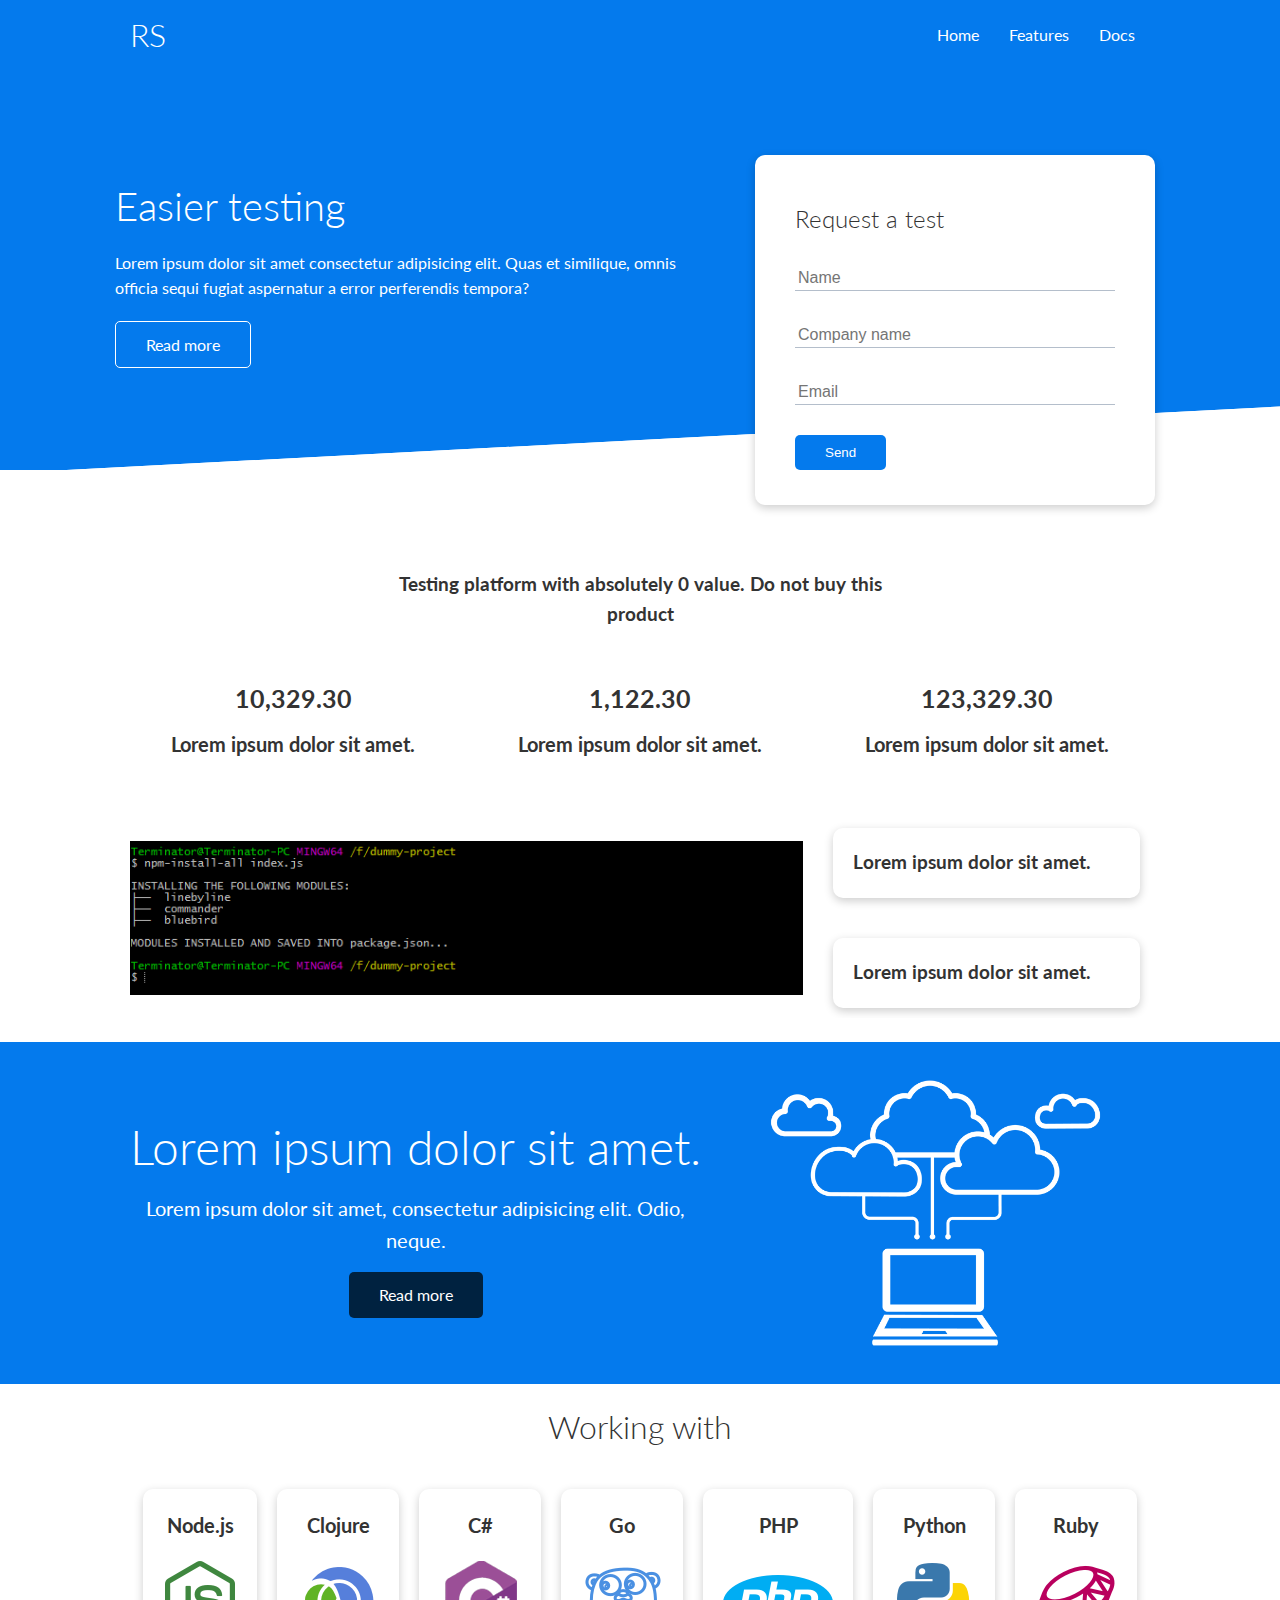
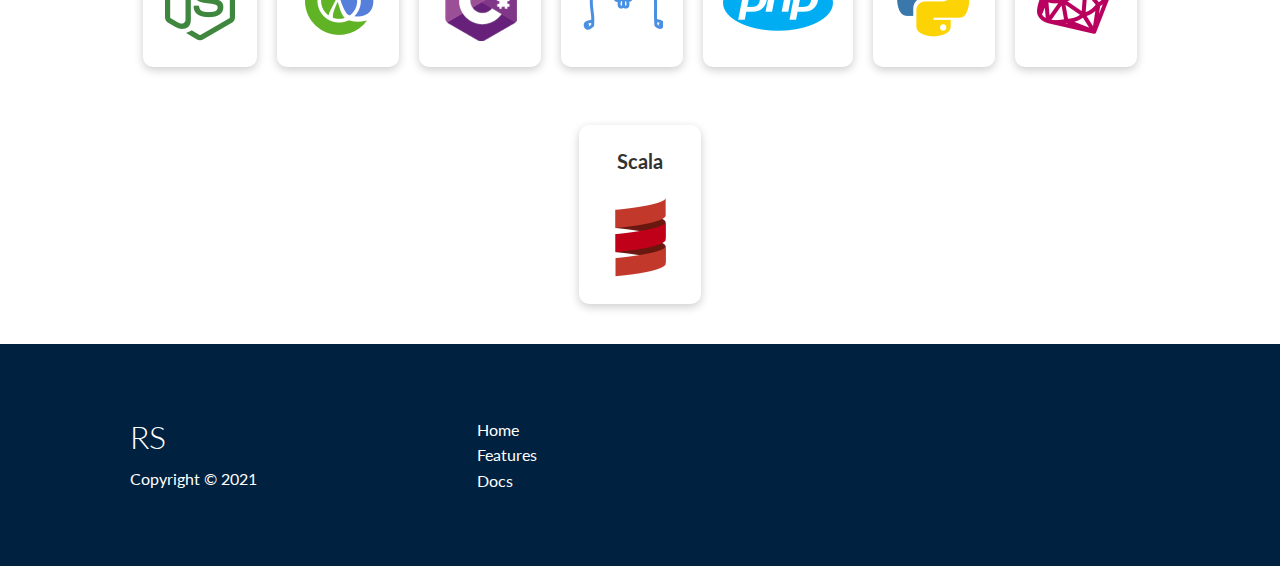
<file: index.html>
<!DOCTYPE html>
<html lang="en">
<head>
    <meta charset="UTF-8">
    <meta name="viewport" content="width=device-width, initial-scale=1.0">
    <link rel="stylesheet" href="./css/utils.css">
    <link rel="stylesheet" href="./css/main.css">
    <link rel="stylesheet" href="https://cdnjs.cloudflare.com/ajax/libs/font-awesome/5.15.2/css/all.min.css" integrity="sha512-HK5fgLBL+xu6dm/Ii3z4xhlSUyZgTT9tuc/hSrtw6uzJOvgRr2a9jyxxT1ely+B+xFAmJKVSTbpM/CuL7qxO8w==" crossorigin="anonymous" />
    <title>Responsive | Site</title>
</head>
<body>
    <!-- Navbar -->
    <div class="navbar">
        <div class="container flex">
            <h1 class="logo">
                RS
            </h1>
            <nav>
                <ul>
                    <li>
                        <a href="index.html">
                            Home
                        </a>
                    </li>
                    <li>
                        <a href="./resources/views/features.html">
                            Features
                         </a>
                    </li>
                    <li>
                        <a href="./resources/views/features.html">
                            Docs
                        </a>
                    </li>
                </ul>
            </nav>
        </div>
    </div>
    <!-- Showcase -->
    <section class="showcase">
        <div class="container grid">
            <div class="showcase-text">
                <h1>
                    Easier testing
                </h1>
                <p>
                    Lorem ipsum dolor sit amet consectetur adipisicing elit. Quas et similique, omnis officia sequi fugiat aspernatur a error perferendis tempora?
                </p>
                <a href="features.html" class="btn btn-outline">
                    Read more
                </a>
            </div>
            <div class="showcase-form card">
                <h2>
                    Request a test
                </h2>
                <form>
                    <div class="form-control">
                        <input required type="text" name="name" placeholder="Name">
                    </div>
                    <div class="form-control">
                        <input required type="text" name="company" placeholder="Company name">
                    </div>
                    <div class="form-control">
                        <input required type="email" name="email" placeholder="Email">
                    </div>
                    <input type="submit" value="Send" class="btn btn-primary">
                </form>
            </div>
        </div>
    </section>
    <!-- Stats -->
    <section class="stats">
        <div class="container">
            <h3 class="stats-heading text-center my-1">
                Testing platform with absolutely 0 value. Do not buy this product
            </h3>
            <div class="grid grid-3 text-center my-4">
                <div>
                    <i class="fas fa-server fa-3x"></i>
                    <h3>
                        10,329.30
                    </h3>
                    <p class="text-secondary">
                        Lorem ipsum dolor sit amet.
                    </p>
                </div>
                <div>
                    <i class="fas fa-upload fa-3x"></i>
                    <h3>
                        1,122.30
                    </h3>
                    <p class="text-secondary">
                        Lorem ipsum dolor sit amet.
                    </p>
                </div>
                <div>
                    <i class="fas fa-project-diagram fa-3x"></i>
                    <h3>
                        123,329.30
                    </h3>
                    <p class="text-secondary">
                        Lorem ipsum dolor sit amet.
                    </p>
                </div>
            </div>
        </div>
    </section>
    <!-- Cli test section -->
    <section class="cli">
        <div class="container grid">
            <img src="./images/cli.png" alt="">
            <div class="card">
                <h3>
                    Lorem ipsum dolor sit amet.
                </h3>
            </div>
            <div class="card">
                <h3>
                    Lorem ipsum dolor sit amet.
                </h3>
            </div>
        </div>
    </section>
    <!-- Cloud -->
    <section class="cloud bg-primary my-2 py-2">
        <div class="container grid">
            <div class="text-center">
                <h2 class="lg">
                    Lorem ipsum dolor sit amet.
                </h2>
                <p class="lead my-1">
                    Lorem ipsum dolor sit amet, consectetur adipisicing elit. Odio, neque.
                </p>
                <a href="features.html" class="btn btn-dark">
                    Read more
                </a>
            </div>
            <img src="./images/cloud.png" alt="">
        </div>
    </section>
    <!-- Languages -->
    <section class="languages">
        <h2 class="md text-center my-2">
            Working with
        </h2>
        <div class="container flex">
            <div class="card">
                <h5>
                    Node.js
                </h5>
                <img src="./images/logos/node.png" alt="">
            </div>
            <div class="card">
                <h5>
                    Clojure
                </h5>
                <img src="./images/logos/clojure.png" alt="">
            </div>
            <div class="card">
                <h5>
                    C#
                </h5>
                <img src="./images/logos/csharp.png" alt="">
            </div>
            <div class="card">
                <h5>
                    Go
                </h5>
                <img src="./images/logos/go.png" alt="">
            </div>
            <div class="card">
                <h5>
                    PHP
                </h5>
                <img src="./images/logos/php.png" alt="">
            </div>
            <div class="card">
                <h5>
                    Python
                </h5>
                <img src="./images/logos/python.png" alt="">
            </div>
            <div class="card">
                <h5>
                    Ruby
                </h5>
                <img src="./images/logos/ruby.png" alt="">
            </div>
            <div class="card">
                <h5>
                    Scala
                </h5>
                <img src="./images/logos/scala.png" alt="">
            </div>
        </div>
    </section>
    <!-- Footer -->
    <footer class="footer bg-dark py-5">
        <div class="container grid grid-3">
            <div>
                <h1>
                    RS
                </h1>
                <p>
                    Copyright &copy; 2021
                </p>
            </div>
            <nav>
                <ul>
                    <li>
                        <a href="index.html">
                            Home
                        </a>
                    </li>
                    <li>
                        <a href="./resources/views/features.html">
                            Features
                        </a>
                    </li>
                    <li>
                        <a href="./resources/views/docs.html">
                            Docs
                        </a>
                    </li>
                </ul>
            </nav>
            <div class="social">
                <a href="#">
                    <i class="fab fa-twitter fa-2x"></i>
                </a>
                <a href="#">
                    <i class="fab fa-github fa-2x"></i>
                </a>
            </div>
        </div>
    </footer>
</body>
</html>
</file>
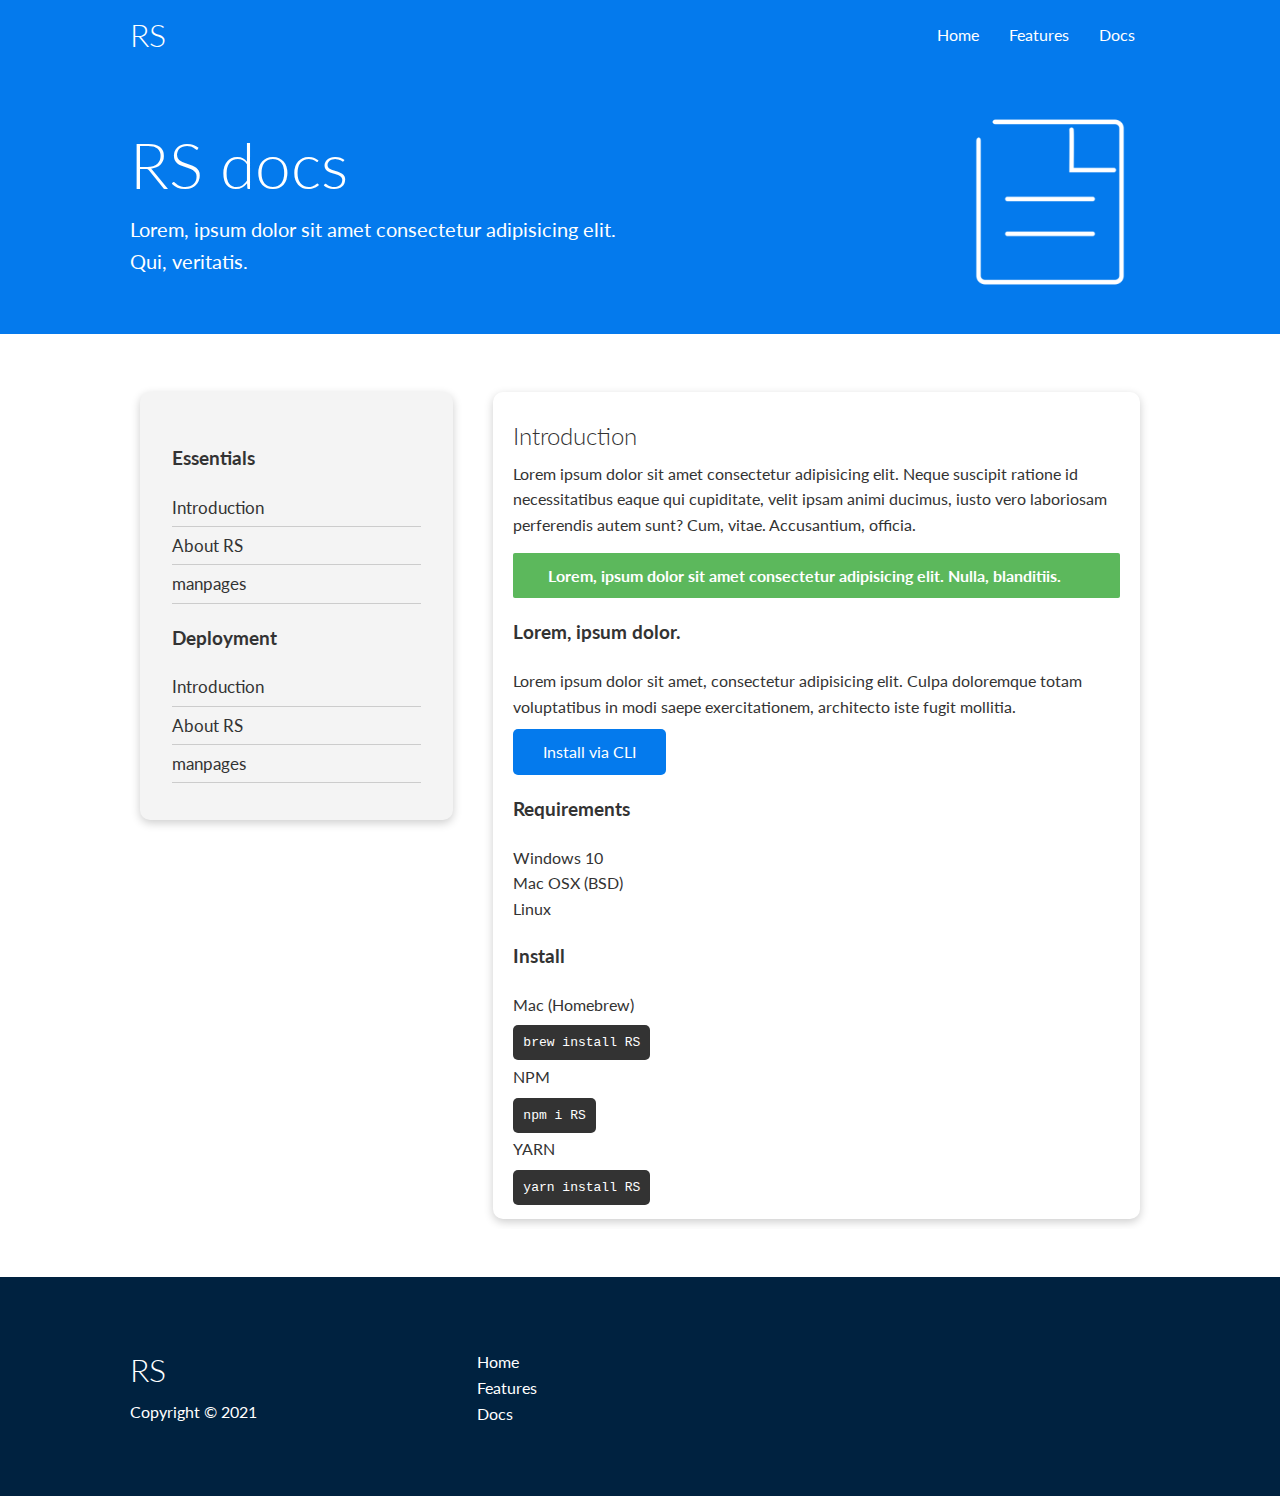
<file: resources/views/docs.html>
<!DOCTYPE html>
<html lang="en">
<head>
    <meta charset="UTF-8">
    <meta name="viewport" content="width=device-width, initial-scale=1.0">
    <link rel="stylesheet" href="../../css/utils.css">
    <link rel="stylesheet" href="../../css/main.css">
    <link rel="stylesheet" href="https://cdnjs.cloudflare.com/ajax/libs/font-awesome/5.15.2/css/all.min.css" integrity="sha512-HK5fgLBL+xu6dm/Ii3z4xhlSUyZgTT9tuc/hSrtw6uzJOvgRr2a9jyxxT1ely+B+xFAmJKVSTbpM/CuL7qxO8w==" crossorigin="anonymous" />
    <title>Responsive | Site</title>
</head>
<body>
    <!-- Navbar -->
    <div class="navbar">
        <div class="container flex">
            <h1 class="logo">
                RS
            </h1>
            <nav>
                <ul>
                    <li>
                        <a href="/index.html">
                            Home
                        </a>
                    </li>
                    <li>
                        <a href="/resources/views/features.html">
                            Features
                         </a>
                    </li>
                    <li>
                        <a href="/resources/views/docs.html">
                            Docs
                        </a>
                    </li>
                </ul>
            </nav>
        </div>
    </div>
    <!-- Docs Head -->
    <section class="docs-head bg-primary py-3">
        <div class="container grid">
            <div>
                <h1 class="xl">
                    RS docs
                </h1>
                <p class="lead">
                    Lorem, ipsum dolor sit amet consectetur adipisicing elit. Qui, veritatis.
                </p>
            </div>
            <img src="../../images/docs.png" alt="">
        </div>
    </section>
    <!-- Docs main -->
    <section class="docs-main my-4">
        <div class="container grid">
            <div class="card bg-light p-3">
                <h3 class="my-2">
                    Essentials
                </h3>
                <nav>
                    <ul>
                        <li>
                            <a href="#">
                                Introduction
                            </a>
                        </li>
                        <li>
                            <a href="#">
                                About RS
                            </a>
                        </li>
                        <li>
                            <a href="#">
                                manpages
                            </a>
                        </li>
                    </ul>
                </nav>
                <h3 class="my-2">
                    Deployment
                </h3>
                <nav>
                    <ul>
                        <li>
                            <a href="#">
                                Introduction
                            </a>
                        </li>
                        <li>
                            <a href="#">
                                About RS
                            </a>
                        </li>
                        <li>
                            <a href="#">
                                manpages
                            </a>
                        </li>
                    </ul>
                </nav>
            </div>
            <div class="card">
                <h2>
                    Introduction
                </h2>
                <p>
                    Lorem ipsum dolor sit amet consectetur adipisicing elit. Neque suscipit ratione id necessitatibus eaque qui cupiditate, velit ipsam animi ducimus, iusto vero laboriosam perferendis autem sunt? Cum, vitae. Accusantium, officia.
                </p>
                <div class="alert alert-success">
                    <i class="fas fa-info"></i>
                    Lorem, ipsum dolor sit amet consectetur adipisicing elit. Nulla, blanditiis.
                </div>
                <h3>
                    Lorem, ipsum dolor.
                </h3>
                <p>
                    Lorem ipsum dolor sit amet, consectetur adipisicing elit. Culpa doloremque totam voluptatibus in modi saepe exercitationem, architecto iste fugit mollitia.
                </p>
                <a href="#" class="btn btn-primary">
                    Install via CLI
                </a>
                <h3>
                    Requirements
                </h3>
                <ul>
                    <li>
                        Windows 10
                    </li>
                    <li>
                        Mac OSX (BSD)
                    </li>
                    <li>
                        Linux
                    </li>
                </ul>
                <h3>
                    Install
                </h3>
                <p>
                    Mac (Homebrew)
                </p>
                <code>
                    brew install RS
                </code>
                <p>
                    NPM
                </p>
                <code>
                    npm i RS
                </code>
                <p>
                    YARN
                </p>
                <code>
                    yarn install RS
                </code>
            </div>
        </div>
    </section>
    <!-- Footer -->
    <footer class="footer bg-dark py-5">
        <div class="container grid grid-3">
            <div>
                <h1>
                    RS
                </h1>
                <p>
                    Copyright &copy; 2021
                </p>
            </div>
            <nav>
                <ul>
                    <li>
                        <a href="index.html">
                            Home
                        </a>
                    </li>
                    <li>
                        <a href="./resources/views/features.html">
                            Features
                        </a>
                    </li>
                    <li>
                        <a href="./resources/views/docs.html">
                            Docs
                        </a>
                    </li>
                </ul>
            </nav>
            <div class="social">
                <a href="#">
                    <i class="fab fa-twitter fa-2x"></i>
                </a>
                <a href="#">
                    <i class="fab fa-github fa-2x"></i>
                </a>
            </div>
        </div>
    </footer>
</body>
</html>
</file>
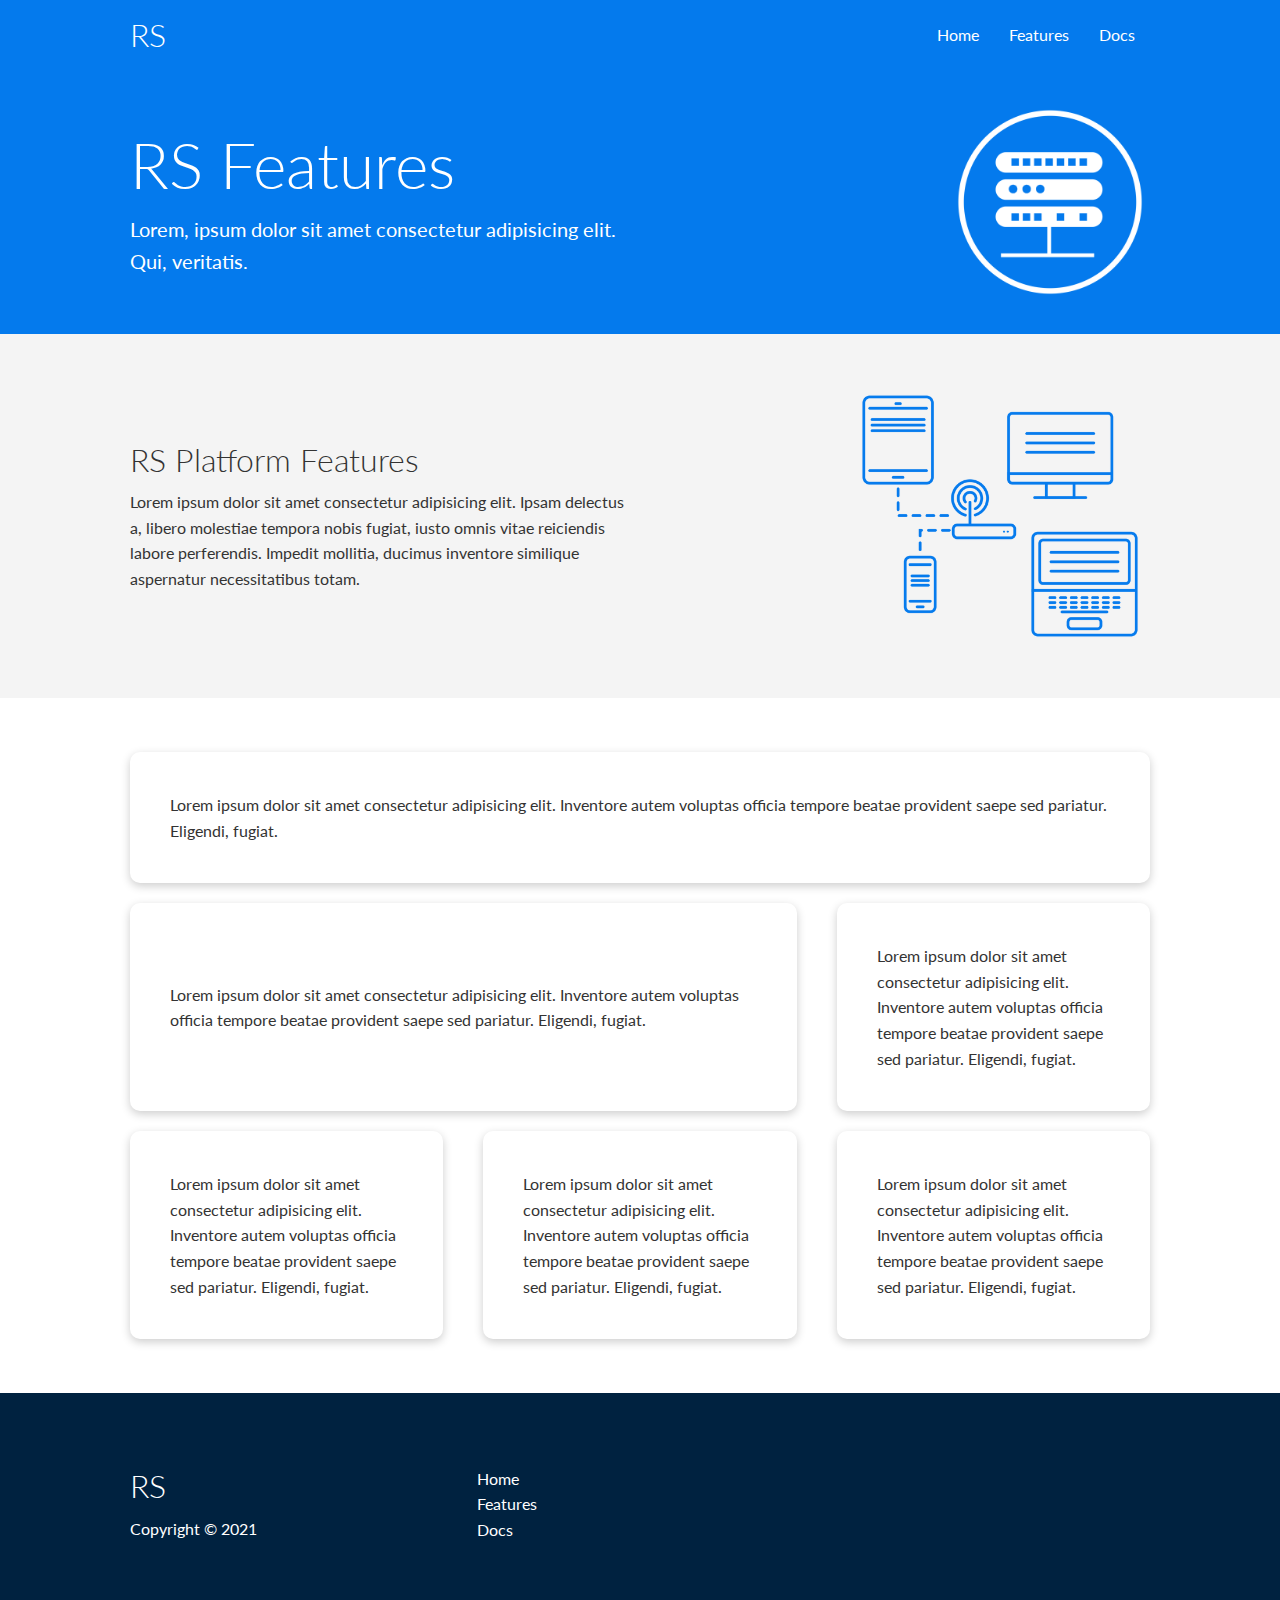
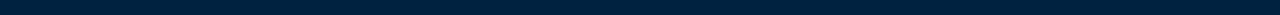
<file: resources/views/features.html>
<!DOCTYPE html>
<html lang="en">
<head>
    <meta charset="UTF-8">
    <meta name="viewport" content="width=device-width, initial-scale=1.0">
    <link rel="stylesheet" href="../../css/utils.css">
    <link rel="stylesheet" href="../../css/main.css">
    <link rel="stylesheet" href="https://cdnjs.cloudflare.com/ajax/libs/font-awesome/5.15.2/css/all.min.css" integrity="sha512-HK5fgLBL+xu6dm/Ii3z4xhlSUyZgTT9tuc/hSrtw6uzJOvgRr2a9jyxxT1ely+B+xFAmJKVSTbpM/CuL7qxO8w==" crossorigin="anonymous" />
    <title>Responsive | Site</title>
</head>
<body>
    <!-- Navbar -->
    <div class="navbar">
        <div class="container flex">
            <h1 class="logo">
                RS
            </h1>
            <nav>
                <ul>
                    <li>
                        <a href="/index.html">
                            Home
                        </a>
                    </li>
                    <li>
                        <a href="/resources/views/features.html">
                            Features
                         </a>
                    </li>
                    <li>
                        <a href="/resources/views/docs.html">
                            Docs
                        </a>
                    </li>
                </ul>
            </nav>
        </div>
    </div>
    <!-- Head -->
    <section class="features-head bg-primary py-3">
        <div class="container grid">
            <div>
                <h1 class="xl">
                    RS Features
                </h1>
                <p class="lead">
                    Lorem, ipsum dolor sit amet consectetur adipisicing elit. Qui, veritatis.
                </p>
            </div>
            <img src="../../images/server.png" alt="">
        </div>
    </section>
    <!-- Subhead -->
    <section class="features-sub-head bg-light py-3">
        <div class="container grid">
            <div>
                <h1 class="md">
                    RS Platform Features
                </h1>
                <p>
                    Lorem ipsum dolor sit amet consectetur adipisicing elit. Ipsam delectus a, libero molestiae tempora nobis fugiat, iusto omnis vitae reiciendis labore perferendis. Impedit mollitia, ducimus inventore similique aspernatur necessitatibus totam.
                </p>
            </div>
            <img src="../../images/server2.png" alt="">
        </div>
    </section>
    <!-- List of features -->
    <section class="features-main my-2">
        <div class="container grid grid-3">
            <div class="card flex">
                <i class="fas fa-server fa-3x"></i>
                <p>Lorem ipsum dolor sit amet consectetur adipisicing elit. Inventore autem voluptas officia tempore beatae provident saepe sed pariatur. Eligendi, fugiat.</p>
            </div>
            <div class="card flex">
                <i class="fas fa-server fa-3x"></i>
                <p>Lorem ipsum dolor sit amet consectetur adipisicing elit. Inventore autem voluptas officia tempore beatae provident saepe sed pariatur. Eligendi, fugiat.</p>
            </div>
            <div class="card flex">
                <i class="fas fa-server fa-3x"></i>
                <p>Lorem ipsum dolor sit amet consectetur adipisicing elit. Inventore autem voluptas officia tempore beatae provident saepe sed pariatur. Eligendi, fugiat.</p>
            </div>
            <div class="card flex">
                <i class="fas fa-server fa-3x"></i>
                <p>Lorem ipsum dolor sit amet consectetur adipisicing elit. Inventore autem voluptas officia tempore beatae provident saepe sed pariatur. Eligendi, fugiat.</p>
            </div>
            <div class="card flex">
                <i class="fas fa-server fa-3x"></i>
                <p>Lorem ipsum dolor sit amet consectetur adipisicing elit. Inventore autem voluptas officia tempore beatae provident saepe sed pariatur. Eligendi, fugiat.</p>
            </div>
            <div class="card flex">
                <i class="fas fa-server fa-3x"></i>
                <p>Lorem ipsum dolor sit amet consectetur adipisicing elit. Inventore autem voluptas officia tempore beatae provident saepe sed pariatur. Eligendi, fugiat.</p>
            </div>
        </div>
    </section>
    <!-- Footer -->
    <footer class="footer bg-dark py-5">
        <div class="container grid grid-3">
            <div>
                <h1>
                    RS
                </h1>
                <p>
                    Copyright &copy; 2021
                </p>
            </div>
            <nav>
                <ul>
                    <li>
                        <a href="/index.html">
                            Home
                        </a>
                    </li>
                    <li>
                        <a href="/resources/views/features.html">
                            Features
                        </a>
                    </li>
                    <li>
                        <a href="/docs.html">
                            Docs
                        </a>
                    </li>
                </ul>
            </nav>
            <div class="social">
                <a href="#">
                    <i class="fab fa-twitter fa-2x"></i>
                </a>
                <a href="#">
                    <i class="fab fa-github fa-2x"></i>
                </a>
            </div>
        </div>
    </footer>
</body>
</html>
</file>
<file: css/utils.css>
/*********** UTILITY CLASSES ****************/

.container {
  max-width: 1100px;
  margin: 0 auto;
  overflow: auto;
  padding: 0 40px;
}

.flex {
  display: flex;
  justify-content: center;
  align-items: center;
  height: 100%;
}

.grid {
  display: grid;
  grid-template-columns: repeat(2, 1fr);
  gap: 20px;
  justify-content: center;
  align-items: center;
  height: 100%;
}

.grid-3 {
  grid-template-columns: repeat(3, 1fr);
}

.card {
  background-color: #fff;
  color: #333;
  border-radius: 10px;
  box-shadow: 0 3px 10px rgba(0, 0, 0, 0.2);
  padding: 20px;
  margin: 10px;
}

.btn {
  display: inline-block;
  padding: 10px 30px;
  cursor: pointer;
  background: var(--primary-color);
  color: #fff;
  border: none;
  border-radius: 5px;
}

.btn-outline {
  background-color: transparent;
  border: 1px solid #fff;
}

.btn:hover {
  transform: scale(0.98);
}

.text-center {
  text-align: center;
}

/*********** ALERTS ****************/

.alert {
  background-color: var(--light-color);
  padding: 10px 20px;
  font-weight: bold;
  margin: 15px 0;
}

.alert i {
  margin-right: 15px;
}

.alert-success {
  background-color: var(--success-color);
  color: #fff;
  border-radius: 2px;
}

.alert-error {
  background-color: var(--error-color);
}

/*********** BACKGROUND AND BUTTONS ****************/

.bg-primary,
.btn-primary {
  background-color: var(--primary-color);
  color: #fff;
}

.bg-secondary,
.btn-secondary {
  background-color: var(--secondary-color);
  color: #fff;
}

.bg-dark,
.btn-dark {
  background-color: var(--dark-color);
  color: #fff;
}

.bg-primary a,
.btn-primary a,
.bg-secondary a,
.btn-secondary a,
.bg-dark a,
.btn-dark a {
 color: #fff;
}

.bg-light,
.btn-light {
  background-color: var(--light-color);
  color: #333;
}

/*********** TEXT SIZES ****************/

.lead {
  font-size: 20px;
}

.sm {
  font-size: 1rem;
}

.md {
  font-size: 2rem;
}

.lg {
  font-size: 3rem;
}

.xl {
  font-size: 4rem;
}

/*********** MARGIN ****************/

.my-1 {
  margin: 1rem 0;
}

.my-2 {
  margin: 1.5rem 0;
}

.my-3 {
  margin: 2rem 0;
}

.my-4 {
  margin: 3rem 0;
}

.my-5 {
  margin: 4rem 0;
}

.mx-1 {
  margin: 1rem 0;
}

.mx-2 {
  margin: 1.5rem 0;
}

.mx-3 {
  margin: 2rem 0;
}

.mx-4 {
  margin: 3rem 0;
}

.mx-5 {
  margin: 4rem 0;
}

.m-1 {
  margin: 1rem;
}

.m-2 {
  margin: 1.5rem;
}

.m-3 {
  margin: 2rem;
}

.m-4 {
  margin: 3rem;
}

.m-5 {
  margin: 4rem;
}

/*********** PADDING ****************/

.py-1 {
  padding: 1rem 0;
}

.py-2 {
  padding: 1.5rem 0;
}

.py-3 {
  padding: 2rem 0;
}

.py-4 {
  padding: 3rem 0;
}

.py-5 {
  padding: 4rem 0;
}

.px-1 {
  padding: 1rem 0;
}

.px-2 {
  padding: 1.5rem 0;
}

.px-3 {
  padding: 2rem 0;
}

.px-4 {
  padding: 3rem 0;
}

.px-5 {
  padding: 4rem 0;
}

.p-1 {
  padding: 1rem;
}

.p-2 {
  padding: 1.5rem;
}

.p-3 {
  padding: 2rem;
}

.p-4 {
  padding: 3rem;
}

.p-5 {
  padding: 4rem;
}
</file>
<file: css/main.css>
@import url('https://fonts.googleapis.com/css2?family=Lato:wght@300&display=swap');

/*********** DEFAULTS ****************/

:root {
  --primary-color: #047aed;
  --secondary-color: #1c3fa8;
  --light-color: #f4f4f4;
  --dark-color: #002240;
  --success-color: #5cb85c;
  --error-color: #d9534f;
}

* {
  margin: 0;
  padding: 0;
  box-sizing: border-box;
}

body {
  font-family: 'Lato', sans-serif;
  color: #333;
  line-height: 1.6;
}

ul {
  list-style-type: none;
}

a {
  text-decoration: none;
  color: #333;
}

h1,
h2 {
  font-weight: 300;
  line-height: 1.2;
  margin: 10px 0;
}

p {
  margin: 10px 0;
}

img {
  width: 100%;
}

code {
  background: #333;
  color: #fff;
  padding: 10px;
  border-radius: 5px;
}

/*********** NAV BAR ****************/

.navbar {
  background-color: var(--primary-color);
  color: #fff;
  height: 70px;
}

.navbar ul {
  display: flex;
}

.navbar a {
  color: #fff;
  padding: 10px;
  margin: 0 5px;
}

.navbar a:hover {
  border-bottom: 2px #fff solid;
}

.navbar .flex {
  justify-content: space-between;
}

/*********** SHOWCASE ****************/

.showcase {
  height: 400px;
  background-color: var(--primary-color);
  color: #fff;
  position: relative;
}

.showcase-text {
  animation: slideInFromLeft 1s ease-in;
}

.showcase h1 {
  font-size: 40px;
}

.showcase p {
  margin: 20px 0;
}

.showcase .grid {
  grid-template-columns: 55% 45%;
  gap: 30px;
  overflow: visible;
}

.showcase-form {
  position: relative;
  top: 60px;
  height: 350px;
  width: 400px;
  padding: 40px;
  z-index: 50;
  justify-self: flex-end;
  animation: slideInFromRight 1s ease-in;
}

.showcase-form .form-control {
  margin: 30px 0;
}

.showcase-form input[type='text'],
.showcase-form input[type='email'] {
  border: 0;
  border-bottom: 1px solid #b4becb;
  width: 100%;
  padding: 3px;
  font-size: 16px;
}

.showcase-form input:focus {
  outline: none;
}

.showcase::before,
.showcase::after {
  content: '';
  position: absolute;
  height: 100px;
  bottom: -70px;
  right: 0;
  left: 0;
  background: #fff;
  transform: skewY(-3deg);
  -webkit-transform: skewY(-3deg);
  -moz-transform: skewY(-3deg);
  -ms-transform: skewY(-3deg);
}

/*********** FAKE STATS ****************/

.stats {
  padding-top: 100px;
  animation: slideInFromBottom 1s ease-in;
}

.stats-heading {
  max-width: 500px;
  margin: auto;
}

.stats .grid h3 {
  font-size: 25px;
}

.stats .grid p {
  font-size: 20px;
  font-weight: bold;
}

/*********** CLI ****************/

.cli .grid {
  grid-template-columns: repeat(3, 1fr);
  grid-template-rows: repeat(2, 1fr);
}

.cli .grid > *:first-child {
  grid-column: 1 / span 2;
  grid-row: 1 / span 2;
}

/*********** CLOUD ****************/

.cloud .grid {
  grid-template-columns: 4fr 3fr;
}

/*********** LANGUAGES ****************/

.languages .flex {
  flex-wrap: wrap;
}

.languages .card {
  text-align: center;
  margin: 18px 10px 40px;
  transition: transform 0.2s ease-in;
}

.languages .card h5 {
  font-size: 20px;
  margin-bottom: 20px;
}

.languages .card:hover {
  transform: translateY(-15px);
}

/*********** FEATUERS ****************/

.features-head img {
  width: 200px;
  justify-self: flex-end; 
}

.features-sub-head img {
  width: 300px;
  justify-self: flex-end;
}

.features-main .grid {
  padding: 30px;
}

.features-main .grid > *:first-child {
  grid-column: 1 / span 3;
}

.features-main .grid > :nth-child(2) {
  grid-column: 1 / span 2;
}

/*********** FEATUERS-MAIN ****************/

.features-main .card > i {
  margin-right: 20px;
}

/*********** DOCS ****************/

.docs-head img {
  width: 200px;
  justify-self: flex-end;
}

.docs-main h3 {
  margin: 20px 0;
}

.docs-main .grid {
  grid-template-columns: 1fr 2fr;
  align-items: flex-start;
}

.docs-main nav li {
  font-size: 17px;
  padding-bottom: 5px;
  margin-bottom: 5px;
  border-bottom: 1px solid #ccc;
}

.docs-main a:hover {
  font-weight: bold;
}

/*********** FOOTER ****************/

.footer .social a {
  margin: 0 10px;
}

/*********** ANIMATIONS ****************/

@keyframes slideInFromLeft {
  0% {
    transform: translateX(-100%);
    opacity: 0;
  }
  100% {
    transform: translateX(0);
    opacity: 1;
  }
}


@keyframes slideInFromRight {
  0% {
    transform: translateX(100%);
    opacity: 0;
  }
  100% {
    transform: translateX(0);
    opacity: 1;
  }
}

@keyframes slideInFromTop {
  0% {
    transform: translateY(-100%);
    opacity: 0;
  }
  100% {
    transform: translateX(0);
    opacity: 1;
  }
}

@keyframes slideInFromBottom {
  0% {
    transform: translateY(100%);
    opacity: 0;
  }
  100% {
    transform: translateX(0);
    opacity: 1;
  }
}

/*********** MQS ****************/

/******* TABLES AND UNDER *******/

@media (max-width: 768px) {
  .grid,
  .showcase .grid,
  .stats .grid,
  .cli .grid,
  .cloud .grid,
  .features-main .grid,
  .docs-main .grid {
    grid-template-columns: 1fr;
    grid-template-rows: 1fr;
  }

  .showcase {
    height: auto;
  }

  .showcase-text {
    text-align: center;
    margin-top: 40px;
    animation: slideInFromTop 1s ease-in;
  }

  .showcase-form {
    justify-self: center;
    margin: auto;
    animation: slideInFromBottom 1s ease-in;
  }

  .cli .grid > *:first-child {
    grid-column: 1;
    grid-row: 1;
  }

  .features-head img,
  .features-subhead img,
  .docs-head img {
    justify-self: center;
  }

  .features-head,
  .features-subhead,
  .docs-head {
    text-align: center;
  }

  .features-main .grid >*:first-child,
  .features-main .grid >*:nth-child(2) {
    grid-column: 1;
  }
}

/******* MOBILE *******/

@media (max-width: 500px) {
  .navbar {
    height: 110px;
  }

  .navbar .flex {
    flex-direction: column;
  }

  .navbar ul {
    padding: 10px;
    background-color: rgba(0, 0, 0, 0.1);
  }
}
</file>
